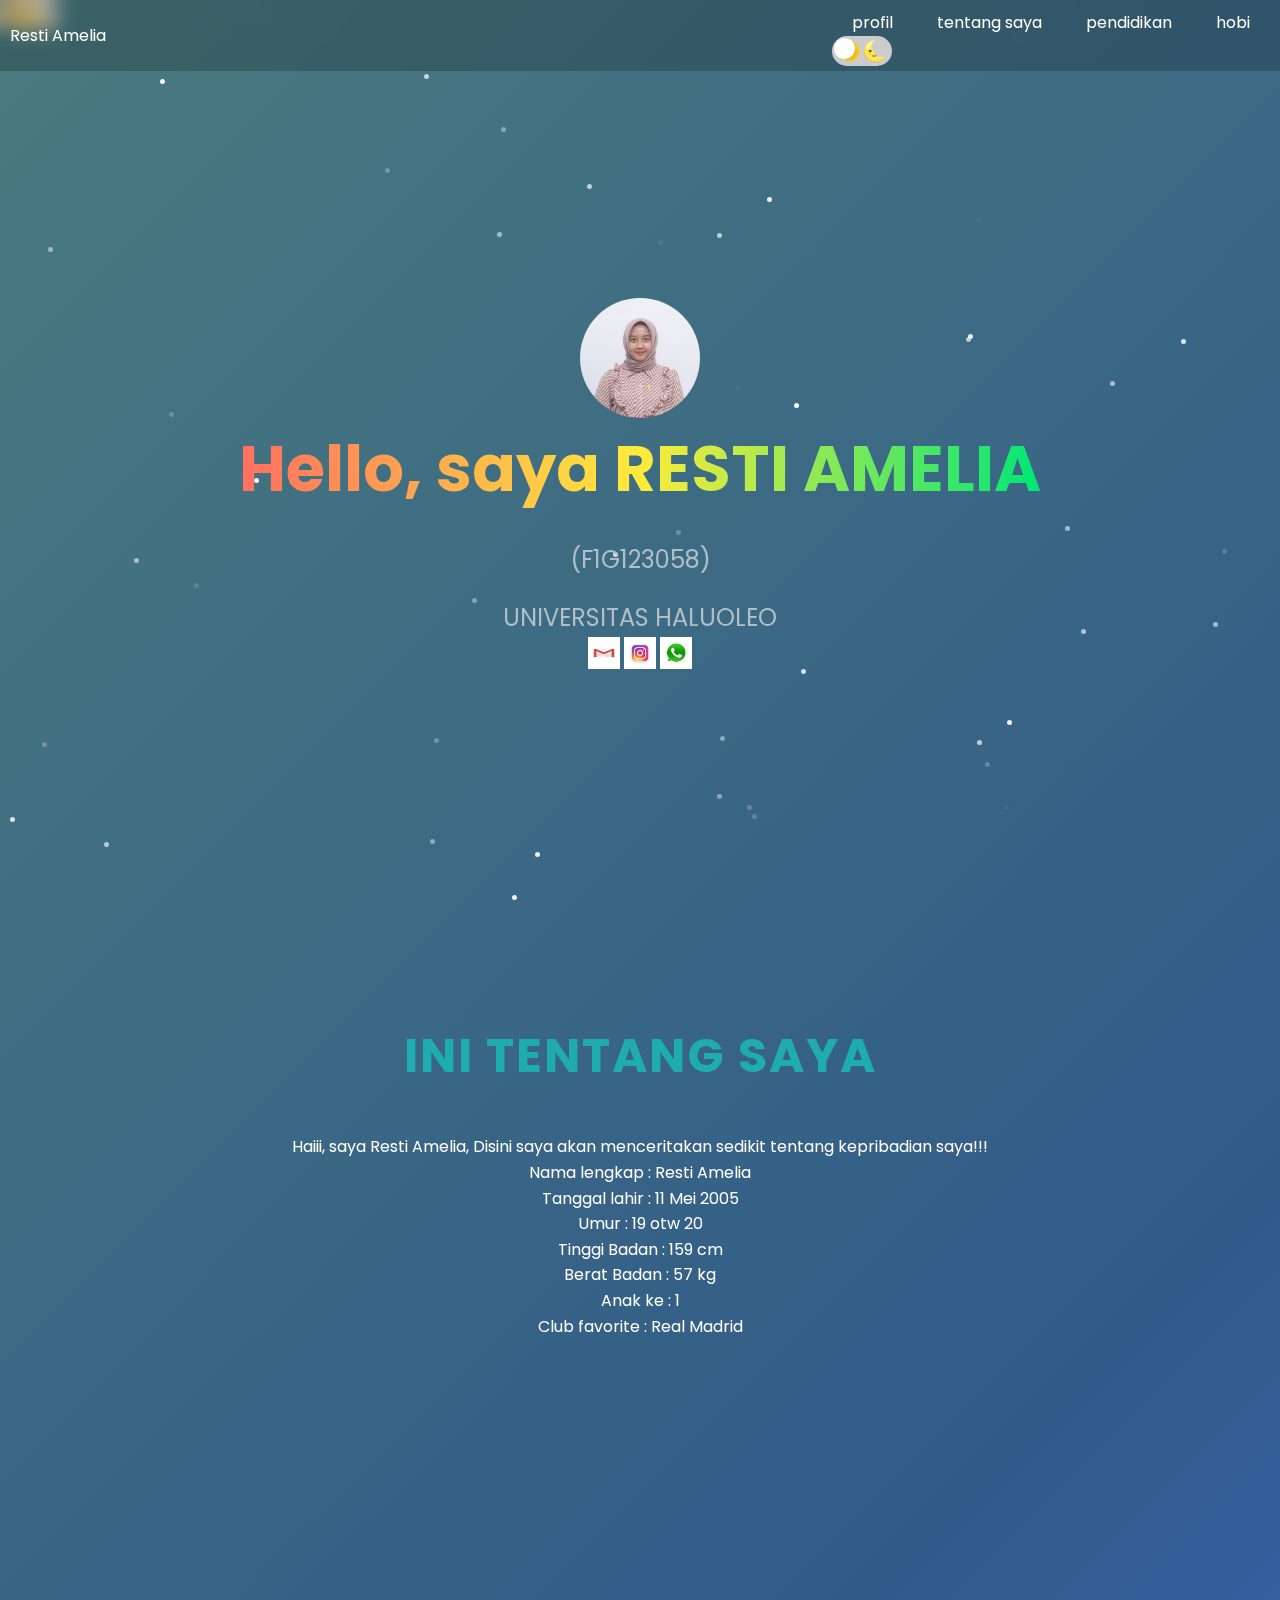
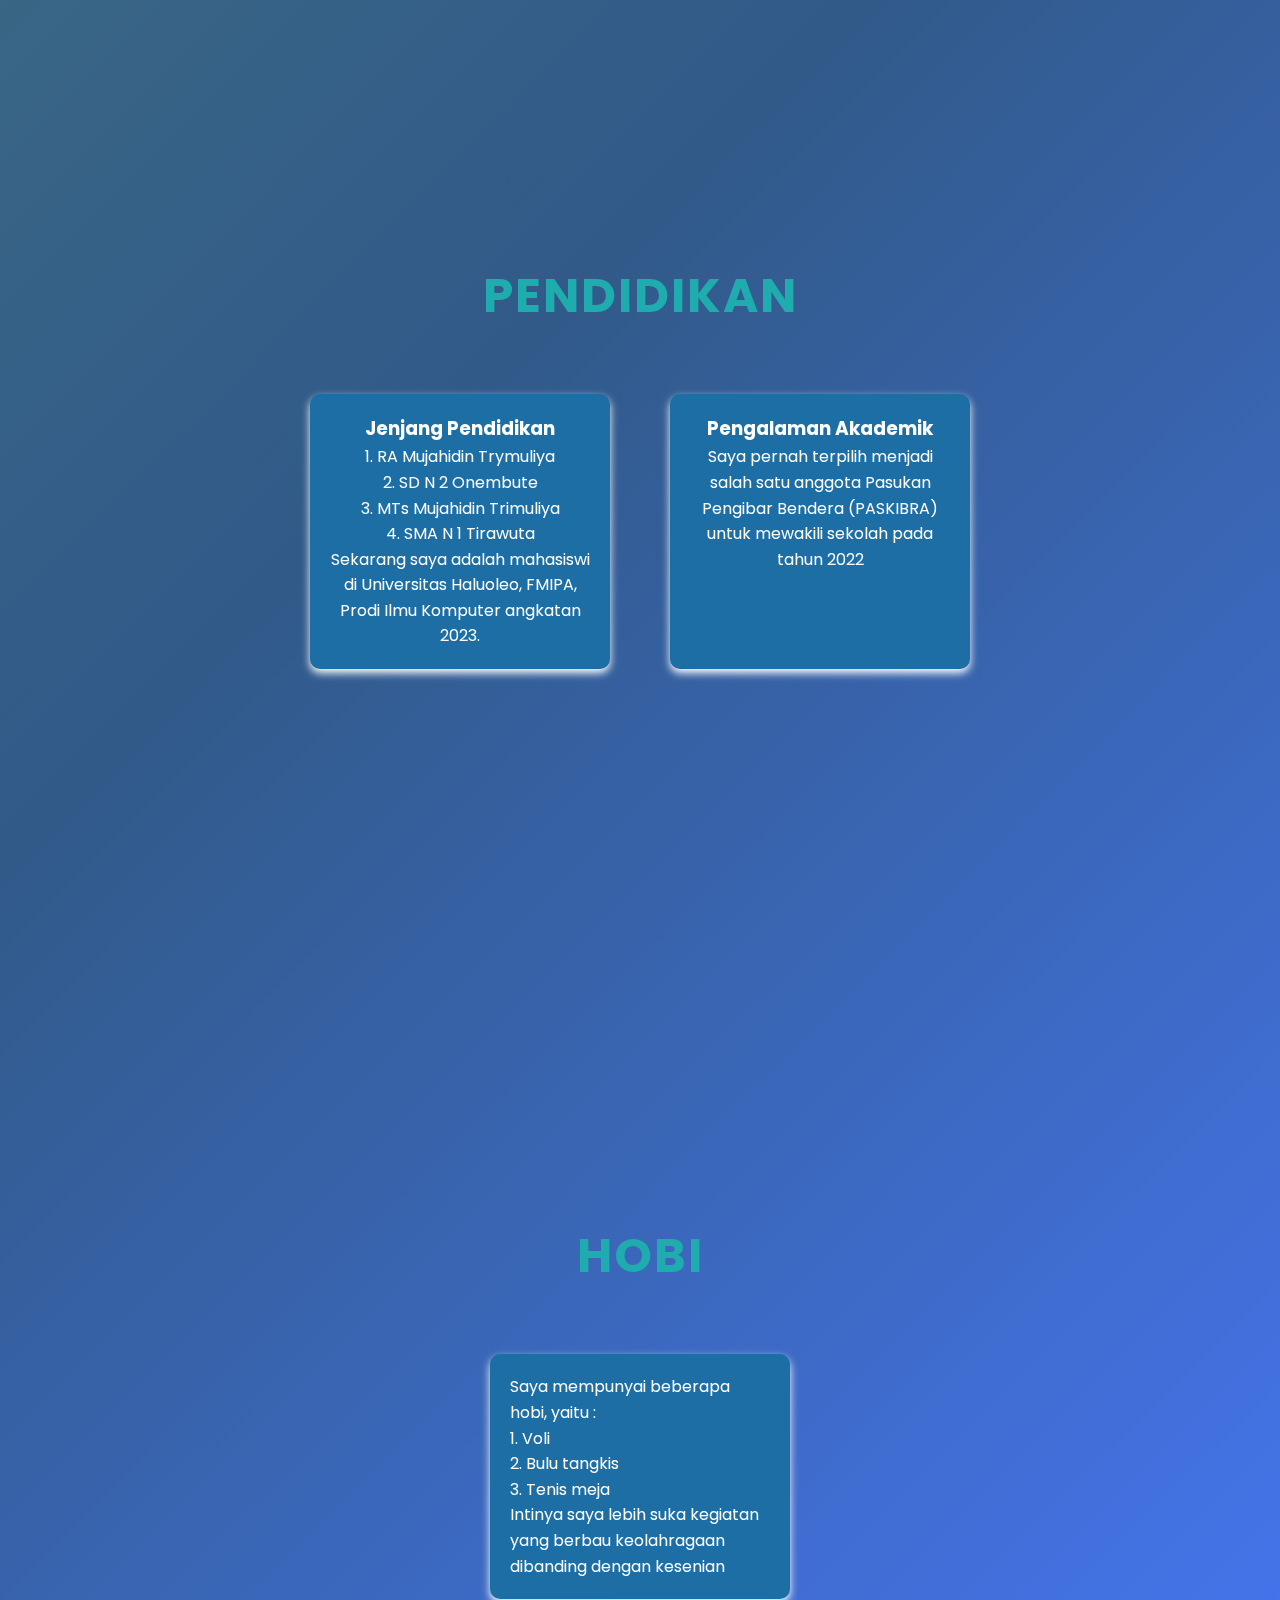
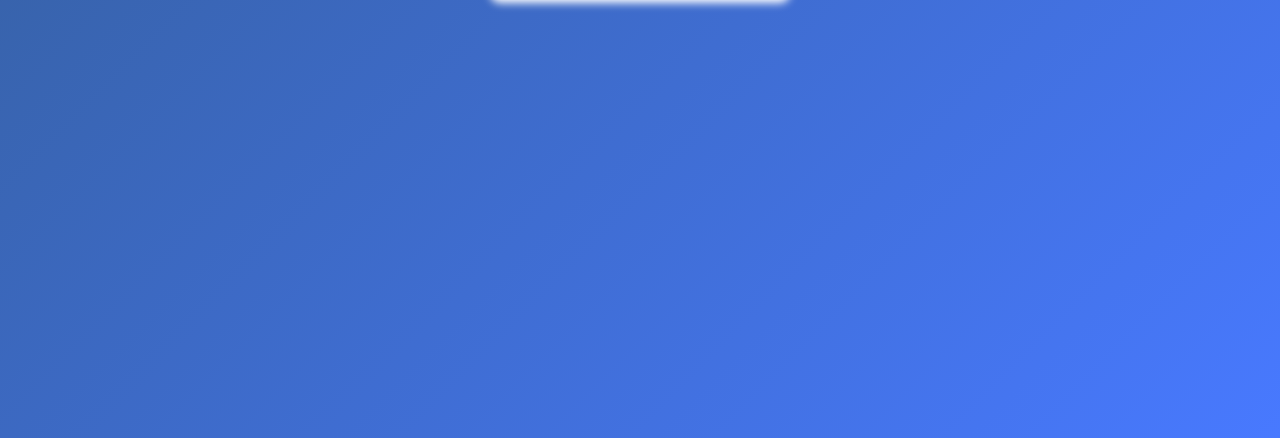
<file: index.html>
<!DOCTYPE html>
<html lang="en">
<head>
    <meta charset="UTF-8">
    <meta name="viewport" content="width=device-width, initial-scale=1.0">
    <title>Resti Amelia</title>
    <link rel="stylesheet" href="style.css">
    <link href="https://fonts.googleapis.com/css2?family=Poppins:wght@400;600&display=swap" rel="stylesheet">
</head>
<body>
       <!-- Navbar -->
    <nav>
        <div class="logo">Resti Amelia</div>
        <div>
            <a href="#profil">profil</a>
            <a href="#tentang saya">tentang saya</a>
            <a href="#pendidikan">pendidikan</a>
            <a href="#hobi">hobi</a>
            <div class="toggle-container">
                <input type="checkbox" id="mode-toggle" class="toggle-checkbox">
                <label for="mode-toggle" class="toggle-label">
                    <span class="toggle-ball"></span>
                </label>
            </div>
        </div>
    </nav>

    <label class="toggle-label">
        <input type="checkbox" id="theme-toggle">
        <span class="slider"></span>
    </label>
    
       <!-- Hero Section -->
    <section id="profil" class="hero">
        <div class="hero-content">
            <img src="ini.jpg" alt="Foto Resti Amelia" class="profile-photo">
            <h1>Hello, saya RESTI AMELIA</h1>
            <p>(F1G123058)</p>
            <p>UNIVERSITAS HALUOLEO</p>
            <div class="icons">
              <a href="mailto:restiameliaonembute.com" target="_blank"><img src="EMAIL.jpg" alt="Email" class="icon"></a>
              <a href="https://www.instagram.com/restiameliaa11" target="_blank"><img src="IG.jpg" alt="Instagram" class="icon"></a>
              <a href="https://wa.me/628152312960" target="_blank"><img src="WA.jpg" alt="WhatsApp" class="icon"></a>
          </div>
        </div>
    </section>

        <!-- About Section -->
    <section id="tentang saya" class="tentang saya">
      <h2>INI TENTANG SAYA</h2>
      <p>Haiii, saya Resti Amelia, Disini saya akan menceritakan sedikit tentang kepribadian saya!!!</p>
      <p>Nama lengkap : Resti Amelia</p>
      <p>Tanggal lahir : 11 Mei 2005</p>
      <p>Umur : 19 otw 20</p>
      <p>Tinggi Badan : 159 cm</p>
      <p>Berat Badan : 57 kg</p>
      <p>Anak ke : 1</p>
      <p>Club favorite : Real Madrid</p>
    </div>
    </section>

    <section id="pendidikan" class="pendidikan">
        <h2>Pendidikan</h2>
        <div class="container">
            <div class="card">
                <h3>Jenjang Pendidikan</h3>
                <p>1. RA Mujahidin Trymuliya</p>
                <p>2. SD N 2 Onembute</p>
                <p>3. MTs Mujahidin Trimuliya</p>
                <p>4. SMA N 1 Tirawuta</p>
                <p>Sekarang saya adalah mahasiswi di Universitas Haluoleo, FMIPA, Prodi Ilmu Komputer angkatan 2023.</p>
            </div>
            <div class="card">
                <h3>Pengalaman Akademik</h3>
                <p>Saya pernah terpilih menjadi salah satu anggota Pasukan Pengibar Bendera (PASKIBRA) untuk mewakili sekolah pada tahun 2022</p>
            </div>
        </div>
    </section>

    <!-- Contact Section -->
    <section id="hobi">
        <h2>Hobi</h2>
        <div class="card">
            <p>Saya mempunyai beberapa hobi, yaitu :</p>
            <p>1. Voli</p>
            <p>2. Bulu tangkis</p>
            <p>3. Tenis meja</p>
            <p>Intinya saya lebih suka kegiatan yang berbau keolahragaan dibanding dengan kesenian</p>
        </div>
    </section>

    <!-- Particle Effect -->
    <div class="particles"></div>

    <script src="script.js"></script>
</body>
</html>
</body>
</html>
</file>
<file: style.css>
* {
    margin: 0;
    padding: 0;
    box-sizing: border-box;
    font-family: 'Poppins', sans-serif;
}

body {
    background: linear-gradient(135deg, #497b7e, #315a89, #4879ff);
    color: #fff;
    overflow-x: hidden;
    line-height: 1.6;
}

body.light-mode {
    background: linear-gradient(135deg, #ffffff, #f0f0f0, #dcdcdc);
    color: #000;
}

/* Navbar */
nav {
    position: fixed;
    top: 0;
    width: 100%;
    padding: 10px 10px;
    display: flex;
    justify-content: space-between;
    align-items: center;
    background: rgba(0, 0, 0, 0.2);
    backdrop-filter: blur(10px);
    z-index: 1000;
}

nav a {
    color: #fff;
    text-decoration: none;
    margin: 0 20px;
    font-size: 30x;
    transition: color 0.3s ease;
}

nav a:hover {
    color: #12a6e6;
}

body.light-mode nav {
    background: rgba(255, 255, 255, 0.8);
}

body.light-mode nav a {
    color: #000;
}

body.light-mode nav a:hover {
    color: #ff6f61;
}

/* Toggle Button */
.toggle-container {
    position: relative;
    width: 30px;
    height: 25px;
}

.toggle-checkbox {
    display: none;
}

.toggle-label {
    position: absolute;
    top: 0;
    left: 0;
    width: 100%;
    height: 100%;
    background-color: #2d5e84;
    border-radius: 25px;
    cursor: pointer;
    transition: background-color 0.3s ease;
}

.toggle-label {
    position: relative;
    display: inline-block;
    width: 60px;
    height: 30px;
    background: #ccc;
    border-radius: 30px;
    cursor: pointer;
}

.toggle-label::before {
    content: '🌞';
    position: absolute;
    top: 50%;
    left: 5px;
    transform: translateY(-50%);
    font-size: 20px;
}

.toggle-label::after {
    content: '🌜';
    position: absolute;
    top: 50%;
    right: 5px;
    transform: translateY(-50%);
    font-size: 20px;
}

#theme-toggle {
    display: none;
}

#theme-toggle:checked + .toggle-label {
    background: #333; /* Warna gelap saat toggle aktif */
}


.toggle-ball {
    position: absolute;
    top: 2px;
    left: 2px;
    width: 21px;
    height: 21px;
    background-color: #fff;
    border-radius: 50%;
    transition: transform 0.3s ease;
}

.toggle-checkbox:checked + .toggle-label .toggle-ball {
    transform: translateX(25px);
}

/* Hero Section */
.hero {
    height: 100vh;
    display: flex;
    flex-direction: column;
    justify-content: center;
    align-items: center;
    text-align: center;
    padding: 0 20px;
}

.hero h1 {
    font-size: 4rem;
    background: linear-gradient(90deg, #ff6f61, #ffeb3b, #00e676);
    -webkit-background-clip: text;
    -webkit-text-fill-color: transparent;
    animation: fadeIn 2s ease-in-out;
}

.hero p {
    font-size: 1.5rem;
    margin-top: 20px;
    color: #b0bec5;
    animation: slideUp 2s ease-in-out;
}

body.light-mode .hero p {
    color: #333;
}

/* Sections */
section {
    padding: 80px 50px;
    min-height: 100vh;
    display: flex;
    flex-direction: column;
    align-items: center;
}

section h2 {
    font-size: 3rem;
    margin-bottom: 40px;
    color: #1facae;
    text-transform: uppercase;
    letter-spacing: 2px;
}

body.light-mode section h2 {
    color: #ff6f61;
}

.card {
    background: rgba(255, 255, 255, 0.1);
    border-radius: 15px;
    padding: 20px;
    width: 300px;
    margin: 20px;
    transition: transform 0.4s ease, box-shadow 0.4s ease;
    backdrop-filter: blur(5px);
}

body.light-mode .card {
    background: rgba(0, 0, 0, 0.1);
}

/* Animations */
@keyframes fadeIn {
    0% { opacity: 0; }
    100% { opacity: 1; }
}

@keyframes slideUp {
    0% { transform: translateY(50px); opacity: 0; }
    100% { transform: translateY(0); opacity: 1; }
}

.particles {
    position: fixed;
    top: 0;
    left: 0;
    width: 100%;
    height: 100%;
    pointer-events: none;
    z-index: -1;
}

.profile-photo {
    width: 120px; /* Ukuran lebih kecil */
    height: 120px; /* Pastikan aspek rasio tetap dengan tinggi yang sama */
    border-radius: 50%; /* Membuatnya bulat */
    display: block;
    margin: 0 auto;
    object-fit: cover; /* Menjaga proporsi gambar */
}

.icons img.icon {
    width: 32px;
    height: 32px;
    transition: transform 0.3s ease;
}

.Haiii p:first-of-type {
    margin-bottom: 30px; /* Atur sesuai kebutuhan */
}

    .pendidikan {
        text-align: center;
        padding: 20px;
    }
    .container {
        display: flex;
        justify-content: center;
        gap: 20px;
    }
    .card {
        background: #1c6ea5;
        padding: 20px;
        border-radius: 10px;
        box-shadow: 0 4px 8px rgb(255, 255, 255);
        width: 300px;
    }
</file>
